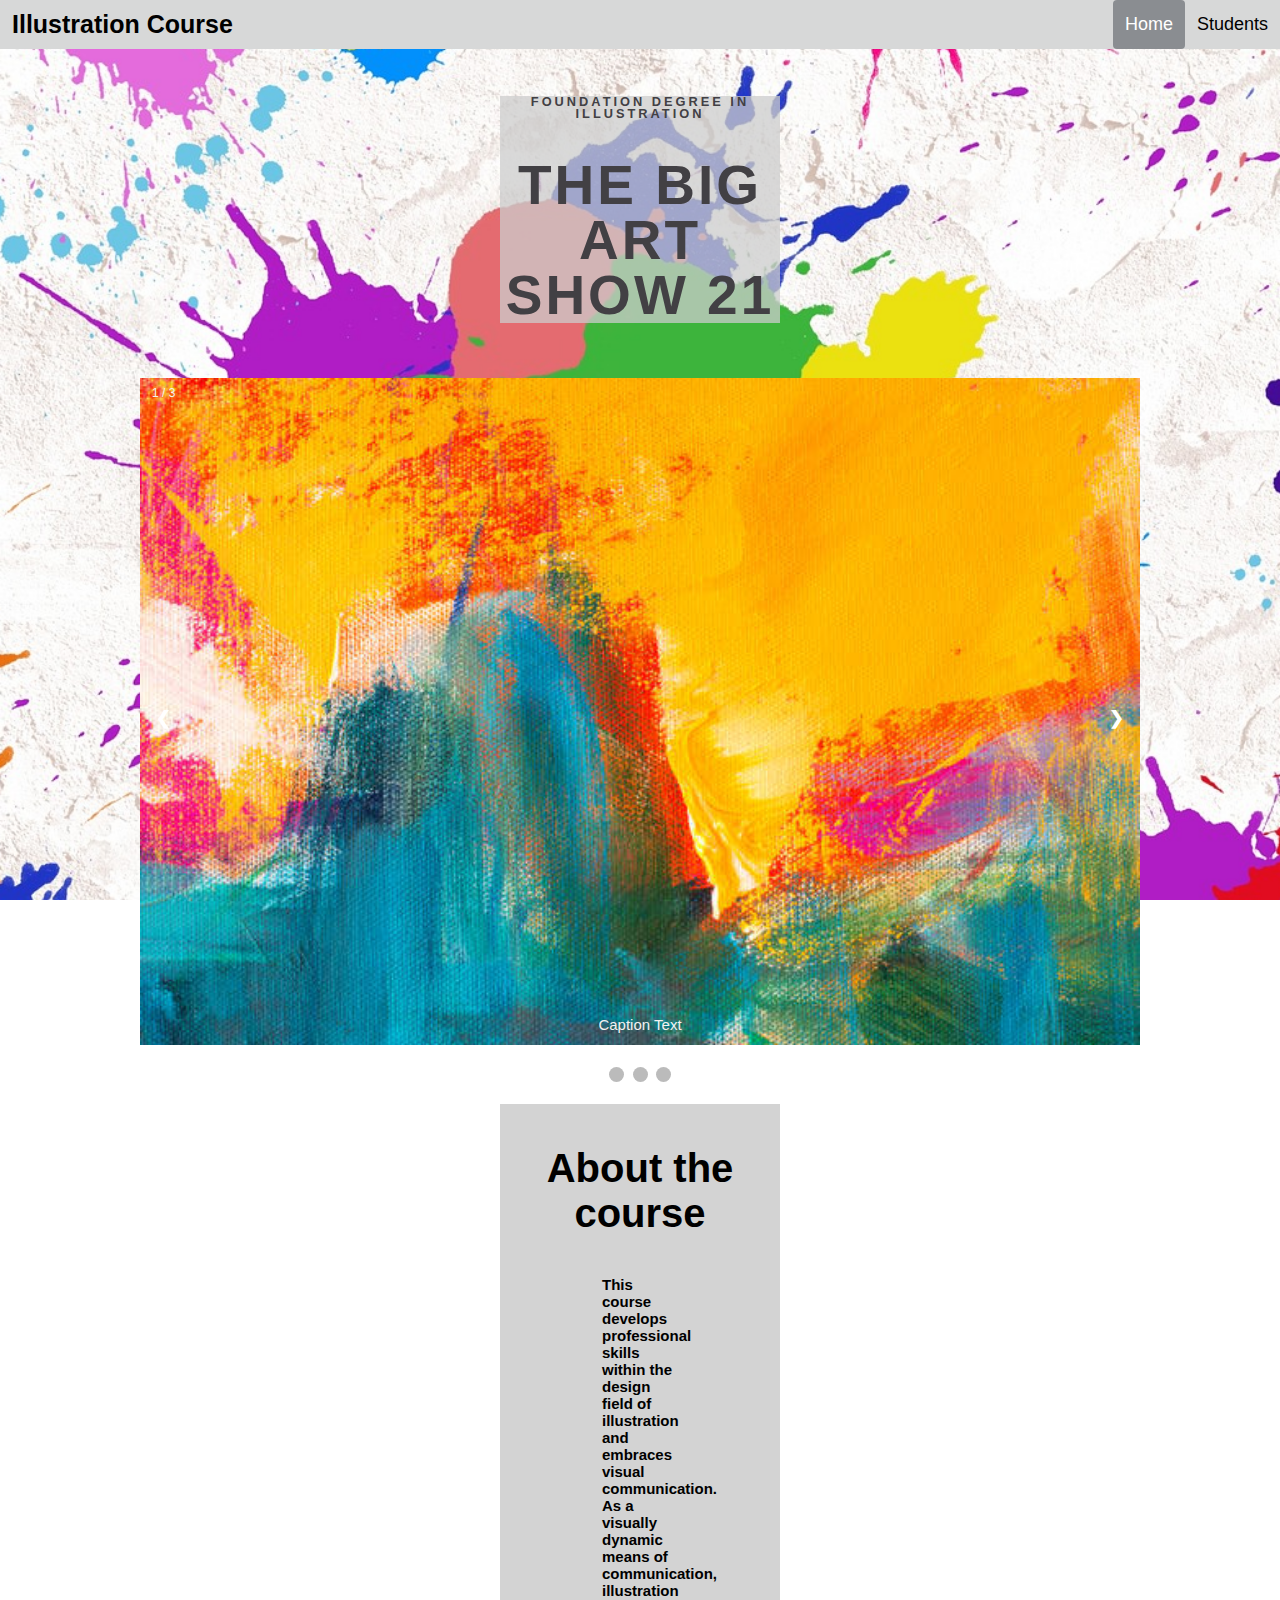
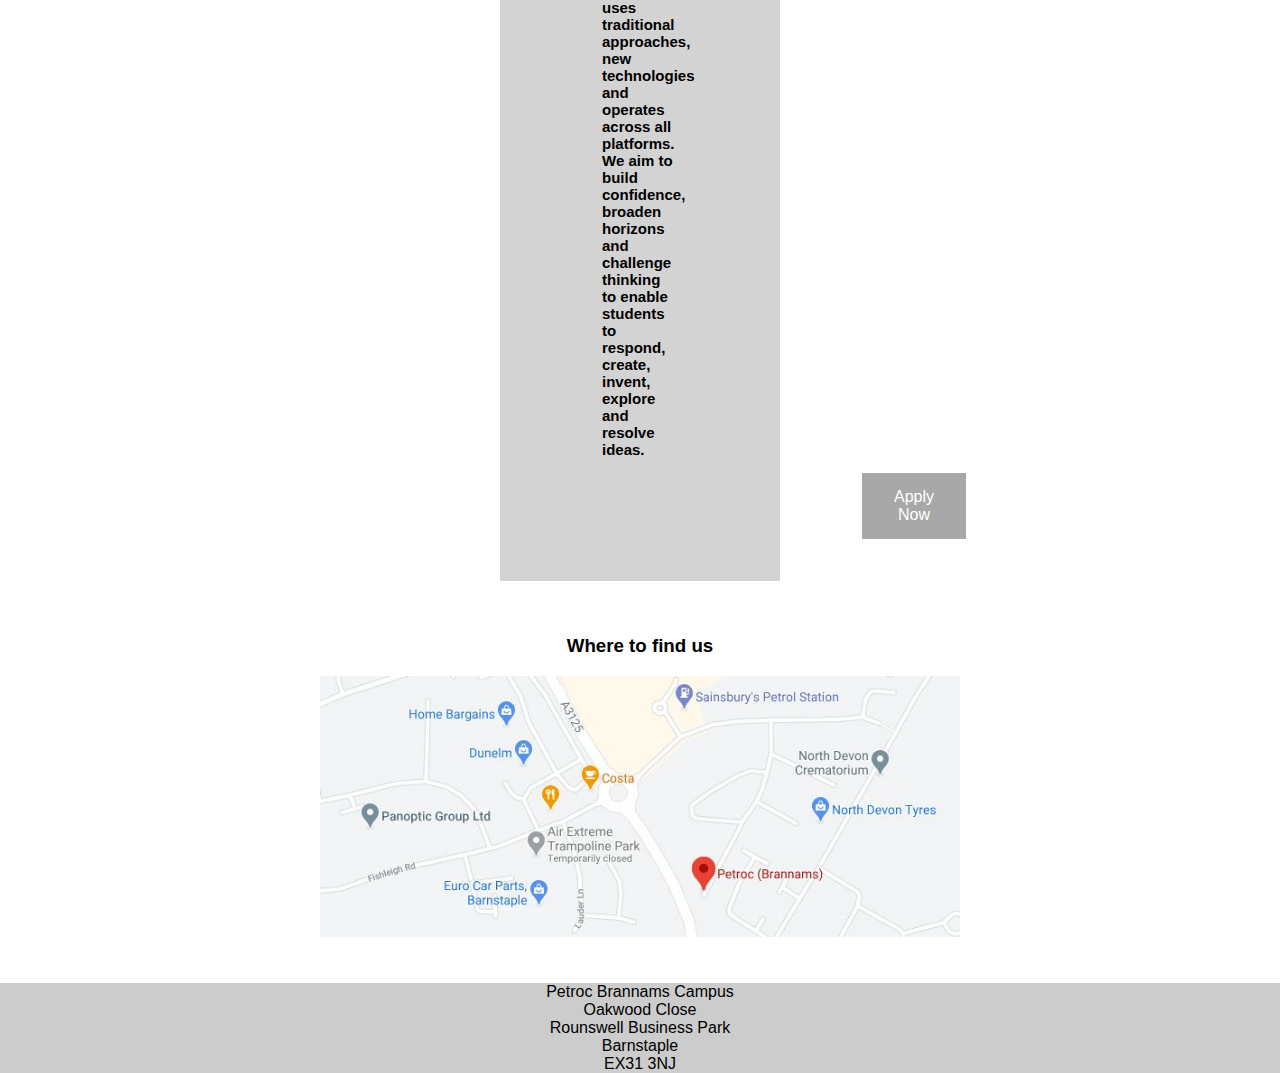
<file: index.html>
<!DOCTYPE html>
<html lang="en">

<head>
	<meta charset="utf-8">
	<title>Art Course</title>
	<!-- General CSS -->
	<link rel="stylesheet" href="css/indexcss.css">
	<!-- Header Stylesheet -->
	<link rel="stylesheet" href="css/headerstyles.css">
	<!-- Slideshow Stylesheets -->
	<link rel="stylesheet" href="css/slideshowcss.css">
	<script type="text/javascript" src="js/slideshowjs.js"></script>  
	
</head>
<!-- BODY -->

<body>
<div class="website">
<!-- Header Container -->
<div class="header">
  <a href="#default" class="logo">Illustration Course</a>
  <div class="header-right">
    <a class="active" href="#home">Home</a>
    <a class="inactive" href="students.html">Students</a>
  </div>
  </div>
	<!-- Background Image -->
<div style="	background-image: url('images/background.jpg');
height: 100%;
background-position: center;
background-repeat: no-repeat;
background-attachment: fixed;
background-size: cover;">


<!-- Header / Page title -->
<br><br>
<div class="header-one">
<h2>Foundation Degree in Illustration</h2>
<h1>The Big Art Show 21</h1>
</div>

<br>
<!-- Slideshow container -->
<div class="slideshow-container"az>

  <!-- Full-width images with number and caption text -->
  
  <div class="mySlides fade" style="display: block;">
    <div class="numbertext">1 / 3</div>
    <img src="images/img1.jpg" style="width:100%">
    <div class="text">Caption Text</div>
  </div>

  <div class="mySlides fade">
    <div class="numbertext">2 / 3</div>
    <img src="images/img2.jpg" style="width:100%">
    <div class="text">Caption Two</div>
  </div>

  <div class="mySlides fade">
    <div class="numbertext">3 / 3</div>
    <img src="images/img3.jpg" style="width:100%">
    <div class="text">Caption Three</div>
  </div>

  <!-- Next and previous buttons -->
  <a class="prev" onclick="plusSlides(-1)">&#10094;</a>
  <a class="next" onclick="plusSlides(1)">&#10095;</a>
</div>
<br>

<!-- The dots/circles -->
<div style="text-align:center">
  <span class="dot" onclick="currentSlide(1)"></span>
  <span class="dot" onclick="currentSlide(2)"></span>
  <span class="dot" onclick="currentSlide(3)"></span>
</div>
<br>
<div class="about">
<h3>About the course<h3>
<!-- Lorum Ipsum place holder -->
<p>This course develops professional skills within the design field of illustration and embraces visual communication. As a visually dynamic means of communication, illustration uses traditional approaches, new technologies and operates across all platforms. We aim to build confidence, broaden horizons and challenge thinking to enable students to respond, create, invent, explore and resolve ideas.<p>
  <a href="https://www.petroc.ac.uk/content/courses/art-music/foundation-degree-in-illustration-full-time-north-devon-sept-start"><button type="button">Apply Now</button></a>
</div>
<br><br>


<div class="location">
<h3> Where to find us </h3>
<a href="https://www.google.co.uk/maps/place/Petroc+(Brannams)/@51.0640277,-4.0843044,17z/data=!3m1!4b1!4m5!3m4!1s0x486c3a564540aa35:0x79cef0501a61dfa5!8m2!3d51.0640243!4d-4.0821157"><img src="images/map.jpg" alt="map" class="center"></a>
<br>
<br>
<p class="address"> Petroc Brannams Campus <br> Oakwood Close <br> Rounswell Business Park <br> Barnstaple <br> EX31 3NJ</p>
</div>
</div>
</div>
</body>

</html>
</file>
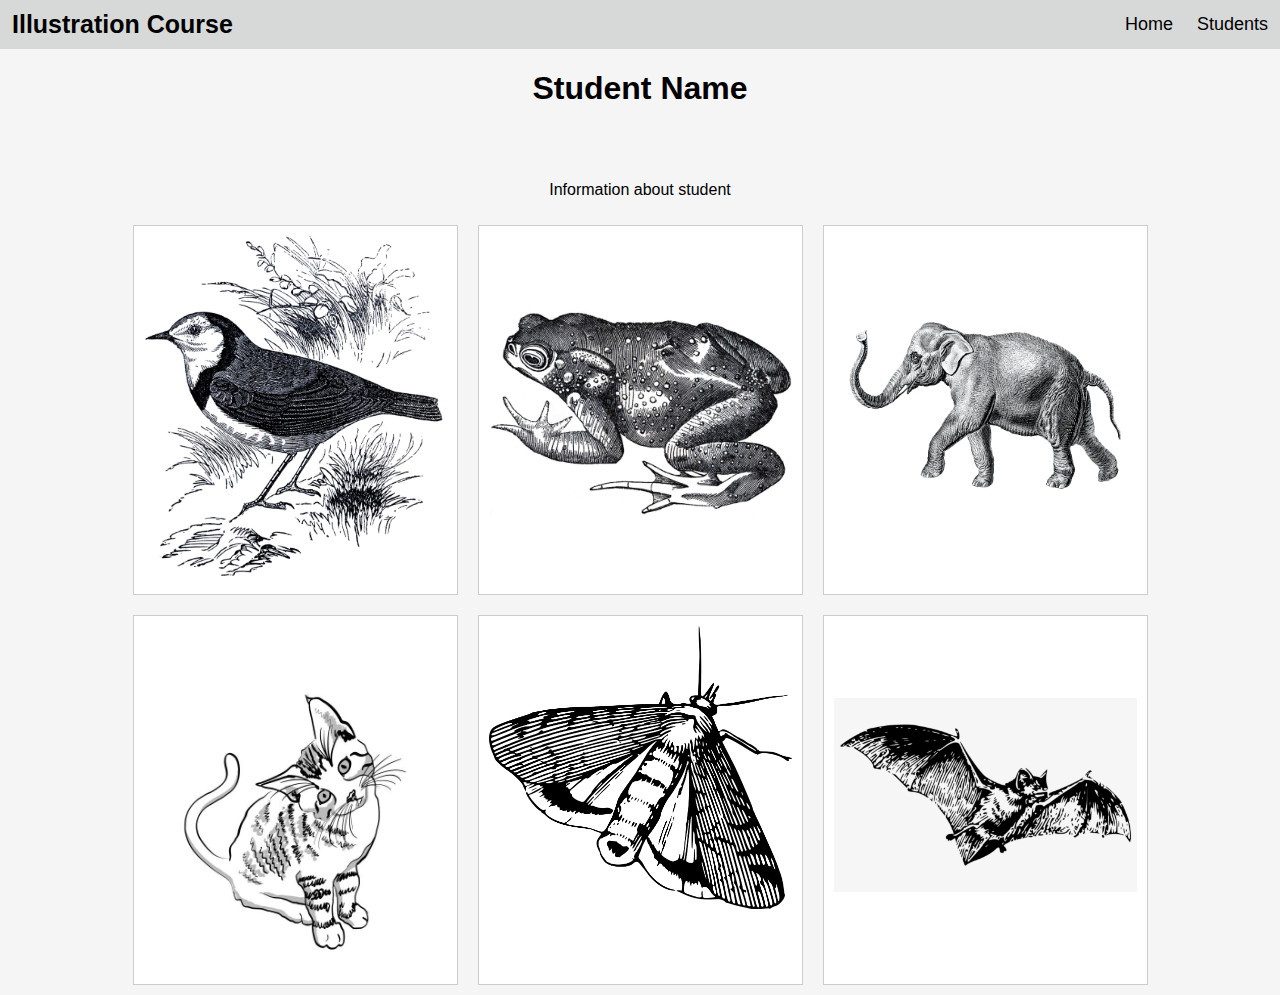
<file: student1.html>
<!DOCTYPE html>
<html lang="en">

<head>
	<meta charset="utf-8">
	<title>Art Course</title>
  <!-- General CSS -->
  <link rel="stylesheet" href="css/studentstyles.css">
  <!-- Flexboxes -->
  <link rel="stylesheet" href="css/flexbox2.css">
	<!-- Header Stylesheet -->
	<link rel="stylesheet" href="css/headerstyles.css">
	<!-- Slideshow Stylesheets -->
	<link rel="stylesheet" href="css/slideshowcss.css">
	<script type="text/javascript" src="js/slideshowjs.js"></script>  
	
</head>
<!-- BODY -->

<body>

	<!-- Menu Bar -->
    <div class="website">
        <!-- Header Container -->
        <div class="header">
          <a href="Index.html" class="logo">Illustration Course</a>
          <div class="header-right">
            <a class="inactive" href="index.html">Home</a>
            <a class="inactive" href="students.html">Students</a>
          </div>
        </div>
<!-- Student Info -->
        <h1 style="text-align: center;">Student Name</h1>
        <br> <br>
        <p style="text-align: center;">Information about student</p>

<!-- Image 1 -->
        <div class ="container-1">
          <a href="https://thegraphicsfairy.com/wp-content/uploads/2014/07/Royalty-Free-Bird-Image-GraphicsFairy.jpg" alt="image">
        <div class="image-1">
            <img class="center" src="images/student1img1.jpg" alt="studentimg" style="width: 300px">
        </a>
        </div>
<!-- Image 2 -->
          <div class="image-2">
            <a href="https://thegraphicsfairy.com/wp-content/uploads/2013/09/Royalty-Free-Toad-Image-GraphicsFairy.jpg" alt="image">
            <br> <br> <br> <br>
            <img class="center" src="images/student1img2.jpg" alt="studentimg" style="width: 100%">
            </a>
          </div>
 <!-- Image 3 -->         
          <div class="image-3">
            <a href="https://img.rawpixel.com/s3fs-private/rawpixel_images/website_content/pd13-eye-0007-vbw_2.jpg?w=800&dpr=1&fit=default&crop=default&q=65&vib=3&con=3&usm=15&bg=F4F4F3&ixlib=js-2.2.1&s=20bf6dcc177a07942e270877b36bcab1" alt="image">
            <br>
            <img class="center" src="images/student1img3.jpg" alt="studentimg" style="width: 100%">
            </a>
          </div>
<!-- Image 4 -->
          <div class="image-4">
            <a href="https://media.istockphoto.com/vectors/curious-kitty-vector-id1072296062?k=6&m=1072296062&s=612x612&w=0&h=5Zv1si52Dz0gQwqrmf8SFoXJ2EI0OlX0tdKlLsRPtp0=" alt="image">
            <br> <br> <br>
            <img class="center" src="images/student1img4.jpg" alt="studentimg" style="width: 90%">
            </a>
          </div>
<!-- Image 5 -->
          <div class="image-5">
            <a href="https://webstockreview.net/images/insects-clipart-moth-16.png" alt="image">
            <img class="center" src="images/student1img5.png" alt="studentimg" style="width: 100%">
          </a>
          </div>
<!-- Image 6 -->
          <div class="image-6">
            <br> <br> <br> <br>
            <a href="https://webstockreview.net/images/insects-clipart-moth-16.png" alt="image">
            <img class="center" src="images/student1img6.png" alt="studentimg" style="width: 100%">
            </a>
          </div>
        </div>


</div>
</div>
</body>        


</html>
</file>
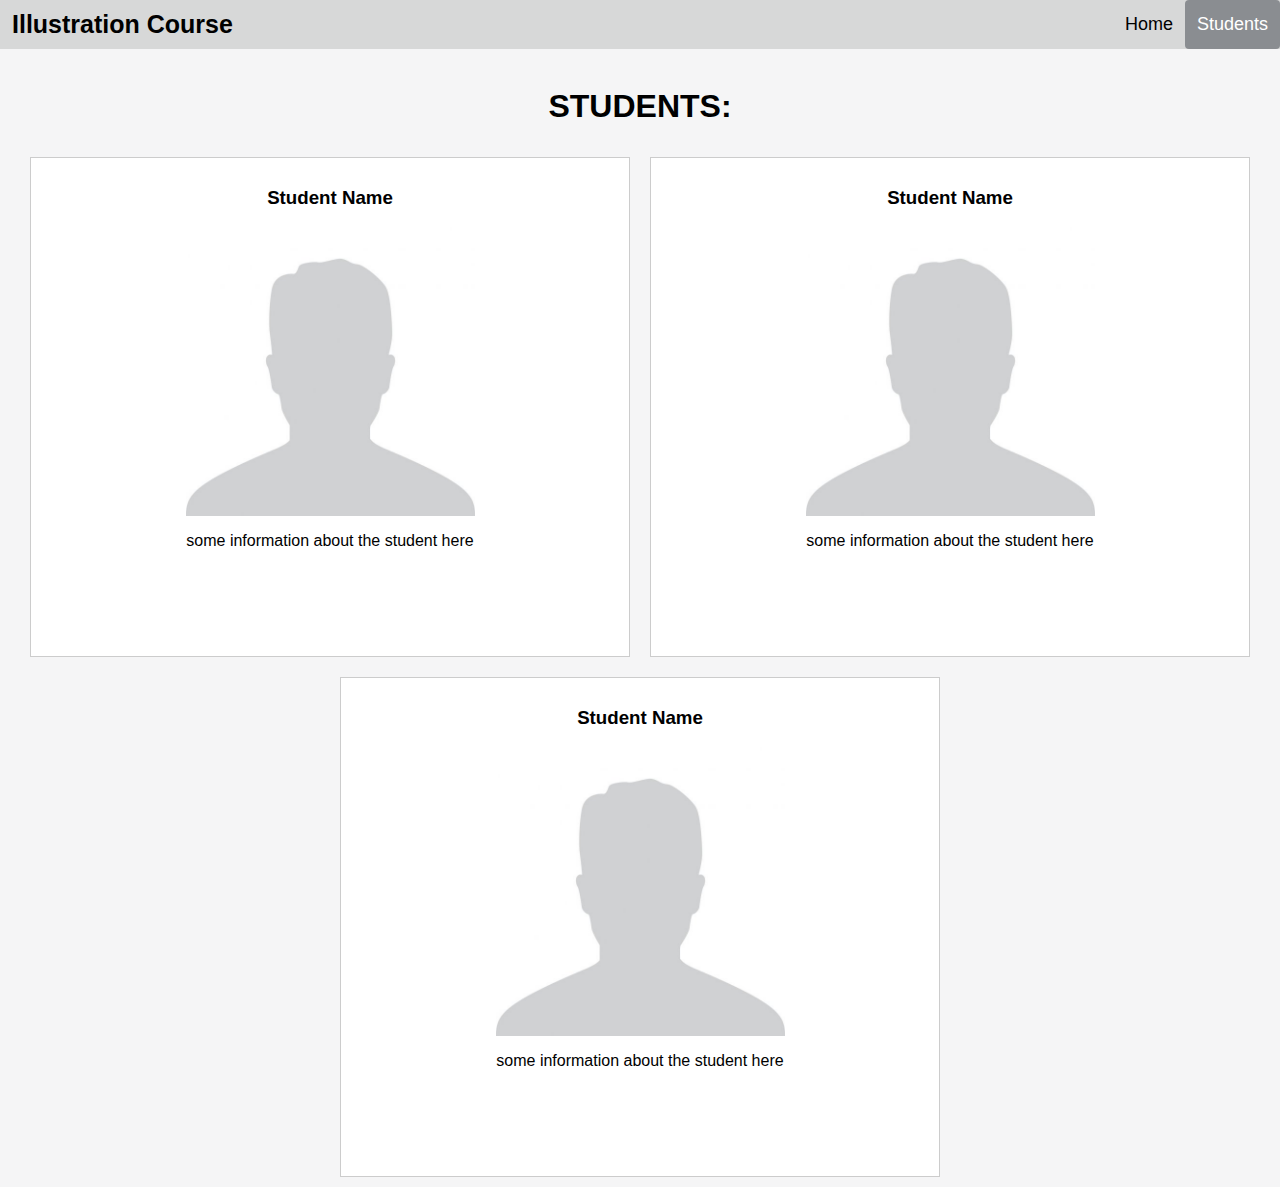
<file: students.html>
<!DOCTYPE html>
<html lang="en">
<!-- head -->
<head>
	<meta charset="utf-8">
	<title>Art Course</title>
	<link rel="stylesheet" href="css/headerstyles.css">
	<link rel="stylesheet" href="css/studentstyles.css">
	<link rel="stylesheet" href="css/flexboxcss.css">
</head>

<!-- Body -->	
<body>
<div class="website">

<div class="header">
  <a href="index.html" class="logo">Illustration Course</a>
  <div class="header-right">
  <a href="index.html">Home</a>
    <a class="active" href="#students">Students</a>
  </div>
  </div>
	
	<br>
  <h1 style="text-align: center;"> STUDENTS: </h1>
  <div class ="container-1">
  
	  
	 <!-- Student 1 --> 
	<div class="student-1">
	<a href="student1.html">
		<h3>Student Name</h3>
		<img class="center" src="images/placeholder.jpg" alt="studentimg" style="height:300px width=450px">
		<p>some information about the student here<p>
		</a>
	</div>
	 <!-- Student 2 --> 	
	<div class="student-2">
	<a href="student1.html">
		<h3>Student Name</h3>
		<img class="center" src="images/placeholder.jpg" alt="studentimg" style="height:300px width=450px">
		<p>some information about the student here<p>
		</A>
	</div>
	 <!-- Student 3--> 	
	<div class="student-3">
	<a href="student1.html">
		<h3>Student Name</h3>
		<img class="center" src="images/placeholder.jpg" alt="studentimg" style="height:300px width=450px">
		<p>some information about the student here<p>
		</a>
	</div>

	</div>
	
</body>

</html>
</file>
<file: css/indexcss.css>
body, html {
	height: 100%;
  }

.backgroundimage{
	background-image: url('images/background.jpg');
	height: 100%;
	background-position: center;
	background-repeat: no-repeat;
	background-size: cover;
}

.header-one{
	letter-spacing: 3px;
	color: #424044;
	font-family: Helvetica, sans-serif;
	font-weight: bold;
	text-transform: uppercase;
	text-align: center;
	line-height: 1;
	background: rgb(204,204,204);
	background: rgba(204,204,204, 0.75);
	margin-left: 500px;
	margin-right: 500px;

}

.header-one h2{
	font-size: 1vw;
}

.header-one h1{
	font-size: 55px;
}


.about h3{
	color: black;
	font-size: 40px;
	text-align: center;
	
}

.about p{
	padding-left: 100px;
	padding-right: 100px;
	color: black;
	font-size: 15px;
	text-align: left;
}


.about{
	background: rgb(204,204,204);
	background: rgba(204,204,204, 0.87);
	margin-left: 500px;
	margin-right: 500px;
	padding: 2px;
}
.center {
  display: block;
  margin-left: auto;
  margin-right: auto;
  width: 50%;
}

.address {
	background: rgb(204,204,204);
	background: rgba(204,204,204, 1);
	text-align: center;
	margin-top: 10px;
}

body{
	margin: 0;
	padding-left: 0px;
	padding-right: 0px;
}


}
h1{
	text-align: center;
}

h3 {
	text-align: center;
}

.container-1{
	display:flex;
}

A {
	text-decoration: none;
	color: black;
}

.container-1 div{
	border: 1px ##11c6c5;
	padding: 10px;
	margin: 10px;
	width: 50px
}

.location h3 {
	font-weight: bold;

}

button {
	background-color: rgba(82,82,82, .5);
	border: none;
	color: white;
	padding: 15px 32px;
	text-align: center;
	text-decoration: none;
	display: inline-block;
	font-size: 16px;
	margin-left: 260px;
  }

  button:hover{
	  background-color: #797979;
  }
</file>
<file: css/headerstyles.css>
* {box-sizing: border-box;}

body { 
  margin: 0;
  font-family: Arial, Helvetica, sans-serif;
}

.header {
  overflow: hidden;
  background-color: #d7d8d8;
 }

.header a {
  float: left;
  color: black;
  text-align: center;
  padding: 12px;
  text-decoration: none;
  font-size: 18px; 
  line-height: 25px;
  border-radius: 4px;
}

.header a.logo {
  font-size: 25px;
  font-weight: bold;
}

.header a:hover {
  background-color: #ddd;
  color: black;
}

.header a.active {
  background-color: rgb(138, 141, 145);
  color: white;
}

.header-right {
  float: right;
}

@media screen and (max-width: 500px) {
  .header a {
    float: none;
    display: block;
    text-align: left;
  }
  
  .header-right {
    float: none;
  }
}

.active{
	margin-top; 60px
}
</file>
<file: css/slideshowcss.css>
* {box-sizing:border-box}

/* Slideshow container */
.slideshow-container {
  max-width: 1000px;
  position: relative;
  margin: auto;
}

/* Hide the images by default */
.mySlides {
  display: none;
}

/* Next & previous buttons */
.prev, .next {
  cursor: pointer;
  position: absolute;
  top: 50%;
  width: auto;
  margin-top: -22px;
  padding: 16px;
  color: white;
  font-weight: bold;
  font-size: 18px;
  transition: 0.6s ease;
  border-radius: 0 3px 3px 0;
  user-select: none;
}

/* Position the "next button" to the right */
.next {
  right: 0;
  border-radius: 3px 0 0 3px;
}

/* On hover, add a black background color with a little bit see-through */
.prev:hover, .next:hover {
  background-color: rgba(0,0,0,0.8);
}

/* Caption text */
.text {
  color: #f2f2f2;
  font-size: 15px;
  padding: 8px 12px;
  position: absolute;
  bottom: 8px;
  width: 100%;
  text-align: center;
}

/* Number text (1/3 etc) */
.numbertext {
  color: #f2f2f2;
  font-size: 12px;
  padding: 8px 12px;
  position: absolute;
  top: 0;
}

/* The dots/bullets/indicators */
.dot {
  cursor: pointer;
  height: 15px;
  width: 15px;
  margin: 0 2px;
  background-color: #bbb;
  border-radius: 50%;
  display: inline-block;
  transition: background-color 0.6s ease;
}

.active, .dot:hover {
  background-color: #717171;
}

/* Fading animation */
.fade {
  -webkit-animation-name: fade;
  -webkit-animation-duration: 1.5s;
  animation-name: fade;
  animation-duration: 1.5s;
}

@-webkit-keyframes fade {
  from {opacity: .4}
  to {opacity: 1}
}

@keyframes fade {
  from {opacity: .4}
  to {opacity: 1}
}
</file>
<file: css/studentstyles.css>
body, html {
    height: 100%;
    background-color: #f5f5f6;
  }

.header-one{
	letter-spacing: 3px;
	color: #424044;
	font-family: Helvetica, sans-serif;
	font-weight: bold;
	text-transform: uppercase;
	text-align: center;
	line-height: 1;
	background: rgb(204,204,204);
	background: rgba(204,204,204, 0.75);
	margin-left: 500px;
	margin-right: 500px;

}

.header-one h2{
	font-size: 45px;
}

.header-one h1{
	font-size: 55px;
}


.about h3{
	color: black;
	font-size: 40px;
	text-align: center;
	
}

.about p{
	padding-left: 100px;
	padding-right: 100px;
	color: black;
	font-size: 15px;
	text-align: left;
}


.about{
	background: rgb(204,204,204);
	background: rgba(204,204,204, 0.75);
	margin-left: 500px;
	margin-right: 500px;
	padding: 2px;
}
.center {
  display: block;
  margin-left: auto;
  margin-right: auto;
  width: 50%;
}

.address {
	text-align: center;
}

body{
	margin: 0;
	padding-left: 0px;
	padding-right: 0px;
}


}
h1{
	text-align: center;
}

h3 {
	text-align: center;
}

.container-1{
	display:flex;
}

A {
	text-decoration: none;
	color: black;
}

.container-1 div{
	border: 1px ##11c6c5;
	padding: 10px;
	margin: 10px;
	width: 50px
}
</file>
<file: css/flexbox2.css>
.container-1{
	display:flex;
	flex-wrap: wrap;
	justify-content: center;
	text-align: center;
}


A {
	text-decoration: none;
	color: black;
}

.container-1 div{
    border: 1px #ccc solid;
}


.image-1{
	flex:1;
	background-color: white;
	flex: 0 0 325px;
    height: 370px;
}

.image-2{
	flex:1;
	background-color: white;
	flex: 0 0 325px;
	height: 370px;
}

.image-3{
	flex:1;
	background-color: white;
	flex: 0 0 325px;
	height: 370px;
}

.image-4{
	flex:1;
	background-color: white;
	flex: 0 0 325px;
	height: 370px;
}

.image-5{
	flex:1;
	background-color: white;
	flex: 0 0 325px;
	height: 370px;
}

.image-6{
	flex:1;
	background-color: white;
	flex: 0 0 325px;
	height: 370px;
}
</file>
<file: css/flexboxcss.css>
.container-1{
	display:flex;
	flex-wrap: wrap;
	justify-content: center;
	text-align: center;
}


A {
	text-decoration: none;
	color: black;
}

.container-1 div{
	border: 1px #ccc solid;
	padding: 10px;
	margin: 10px;
	width: 50px
}



.student-1:hover{
	background-color: #f2f2ff;
}
.student-2:hover{
	background-color: #f2f2ff;
}
.student-3:hover{
	background-color: #f2f2ff;
}
.student-4:hover{
	background-color: #f2f2ff;
}
.student-5:hover{
	background-color: #f2f2ff;
}
.student-6:hover{
	background-color: #f2f2ff;
}

.student-1{
	flex:1;
	background-color: white;
	flex: 0 0 600px;
	height: 500px;
}

.student-2{
	flex:1;
	background-color: white;
	flex: 0 0 600px;
	height: 500px;
}

.student-3{
	flex:1;
	background-color: white;
	flex: 0 0 600px;
	height: 500px;
}
</file>
